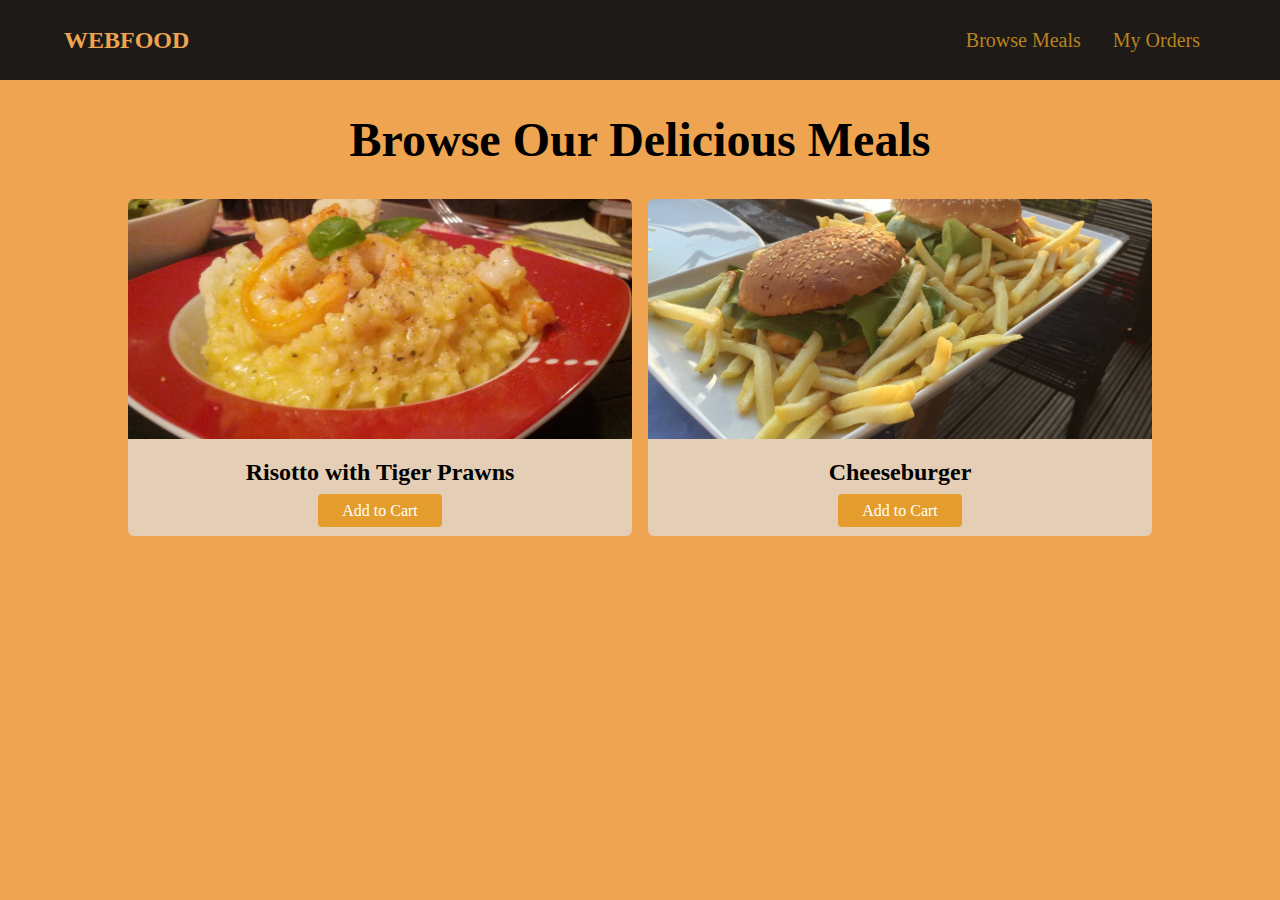
<file: index.html>
<!DOCTYPE html>
<html lang="en">
<head>
    <meta charset="UTF-8">
    <meta http-equiv="X-UA-Compatible" content="IE=edge">
    <meta name="viewport" content="width=device-width, initial-scale=1.0">
    <title> Webfood</title>
    <link rel="stylesheet" href="styles.css">
    <link
      href="https://fonts.googleapis.com/css2?family=Open+Sans:wght@400;700&display=swap"
      rel="stylesheet"
    />
</head>
<body>
    <header id="main-header">
        <a href="index.html" id="logo"> WebFood</a>
        <nav>
            <ul>
                <li>
                    <a href="">Browse Meals</a>
                </li>
                <li>
                    <a href="">My Orders</a>
                </li>
            </ul>
        </nav>
        <a href="#side-drawer" class="menu-btn"> 
            <span></span>
            <span></span>
            <span></span>
        </a>
    </header>
    <aside id="side-drawer">
        <header>
            <a href="#" class="menu-btn"> 
                <span></span>
                <span></span>
                <span></span>
            </a>
        </header>
        <nav> 
            <ul>
                <li>
                    <a href="">Browse Meals</a>
                </li>
                <li>
                    <a href="">My Orders</a>
                </li>
            </ul>
        </nav>
    </aside>
    <main>
        <h1>Browse Our Delicious Meals</h1>
        <section id="latest-products">
            <ul>
                <li class="food-item">
                    <!-- individual content -->
                    <article>
                        <img src="images/risotto.jpg" alt="">
                        <div class="food-item-contents">
                            <h2>Risotto with Tiger Prawns</h2>
                            <a href="" class="btn">Add to Cart</a>
                        </div>
                    </article> 
                </li>
                <li class="food-item">
                    <!-- individual content -->
                    <article>
                        <img src="images/cheeseburgers.jpg" alt="">
                        <div class="food-item-contents">
                            <h2>Cheeseburger</h2>
                            <a href="" class="btn">Add to Cart</a>
                        </div>
                    </article> 
                </li>
            </ul>
        </section>
    </main>
    
    
</body>
</html>
</file>
<file: styles.css>
body {
    font-family: 'Open Sans' sans-serif;
    margin: 0;
    background-color: rgb(238,164,80);
}

a {
    text-decoration: none;
}

#main-header {
    height: 5rem;
    display: flex;
    justify-content: space-between;
    align-items: center;
    background-color: rgb(29, 26, 24);
    padding: 0 5%;
}

#logo {
    font-size: 1.5rem;
    font-weight: bold;
    color: rgb(238,164,80);
    text-transform: uppercase;
}

.menu-btn {
    width: 3rem;
    height: 3rem;
    display: flex;
    flex-direction: column;
    justify-content: space-around;
    display: none;
}

.menu-btn span {
    width: 100%;
    height: 3px;
    background-color: white;
}

#main-header ul {
    list-style: none ;
    display: flex;
    margin: 0;
    padding: 0;
}

#main-header li {
    margin: 0 1rem;
}

#main-header  nav a {
    color: rgb(185, 131,31);
    font-size: 1.25rem;
}

#main-header nav a:hover {
    color: rgb(228,163,44);
}

#side-drawer {
    width: 100%;
    height: 100%;
    background-color: rgb(29,26,27);
    display: none;
    position: fixed;
    top: 0;
    left: 0;
}

#side-drawer:target {
    display: block;

}

#side-drawer header {
    height: 5rem;
    display: flex;
    justify-content: flex-end;
    align-items: center;
    background-color: rgb(29, 26, 24);
    padding: 0 5%;
}

#side-drawer ul {
    list-style-type: none;
    /* removing default margin */
    margin: 0;
    padding: 4rem 1rem;
    display: flex;
    flex-direction: column;
    align-items: center;
}

#side-drawer li {
    margin: 1rem 0;
}

#side-drawer a {
    color: rgb(253, 239, 213);
    font-size: 2rem;
}
main h1 {
    text-align: center;
    color: black;
    font-size: 3rem;
}

#latest-products {
    width: 80%;
    /* to center block element */
    margin: 2rem auto;
}

#latest-products ul {
    display: grid;
    grid-template-columns: 1fr 1fr;
    gap: 1rem;
    padding: 0;
    margin: 0;
    list-style: none;
}



.food-item {
    background-color: rgb(228,206,182);
    border-radius: 6px;
    /* Helps image have a rounded corner  */
    overflow: hidden;
}
.food-item img {
    height: 15rem ;
    width: 100%;
    object-fit: cover;
}
.food-item h2 {
    margin: 0 0 1rem 0;
}

.food-item-contents {
    padding: 1rem;
    text-align: center;
}

.btn {
    background-color: rgb(228,157,44);
    color: white;
    /* border radius can be left in px  */
    border-radius: 4px;
    padding: 0.5rem 1.5rem;
}

.btn:hover {
    background-color: rgb(221,134,34);
}


@media (max-width: 768px) {
    #main-header nav {
        display: none;
    }
    .menu-btn {
        display: flex;
    }

    main h1 {
        font-size: 1.5rem;
    }

    #latest-products ul {
        grid-template-columns: 100%;
    }

}
</file>
